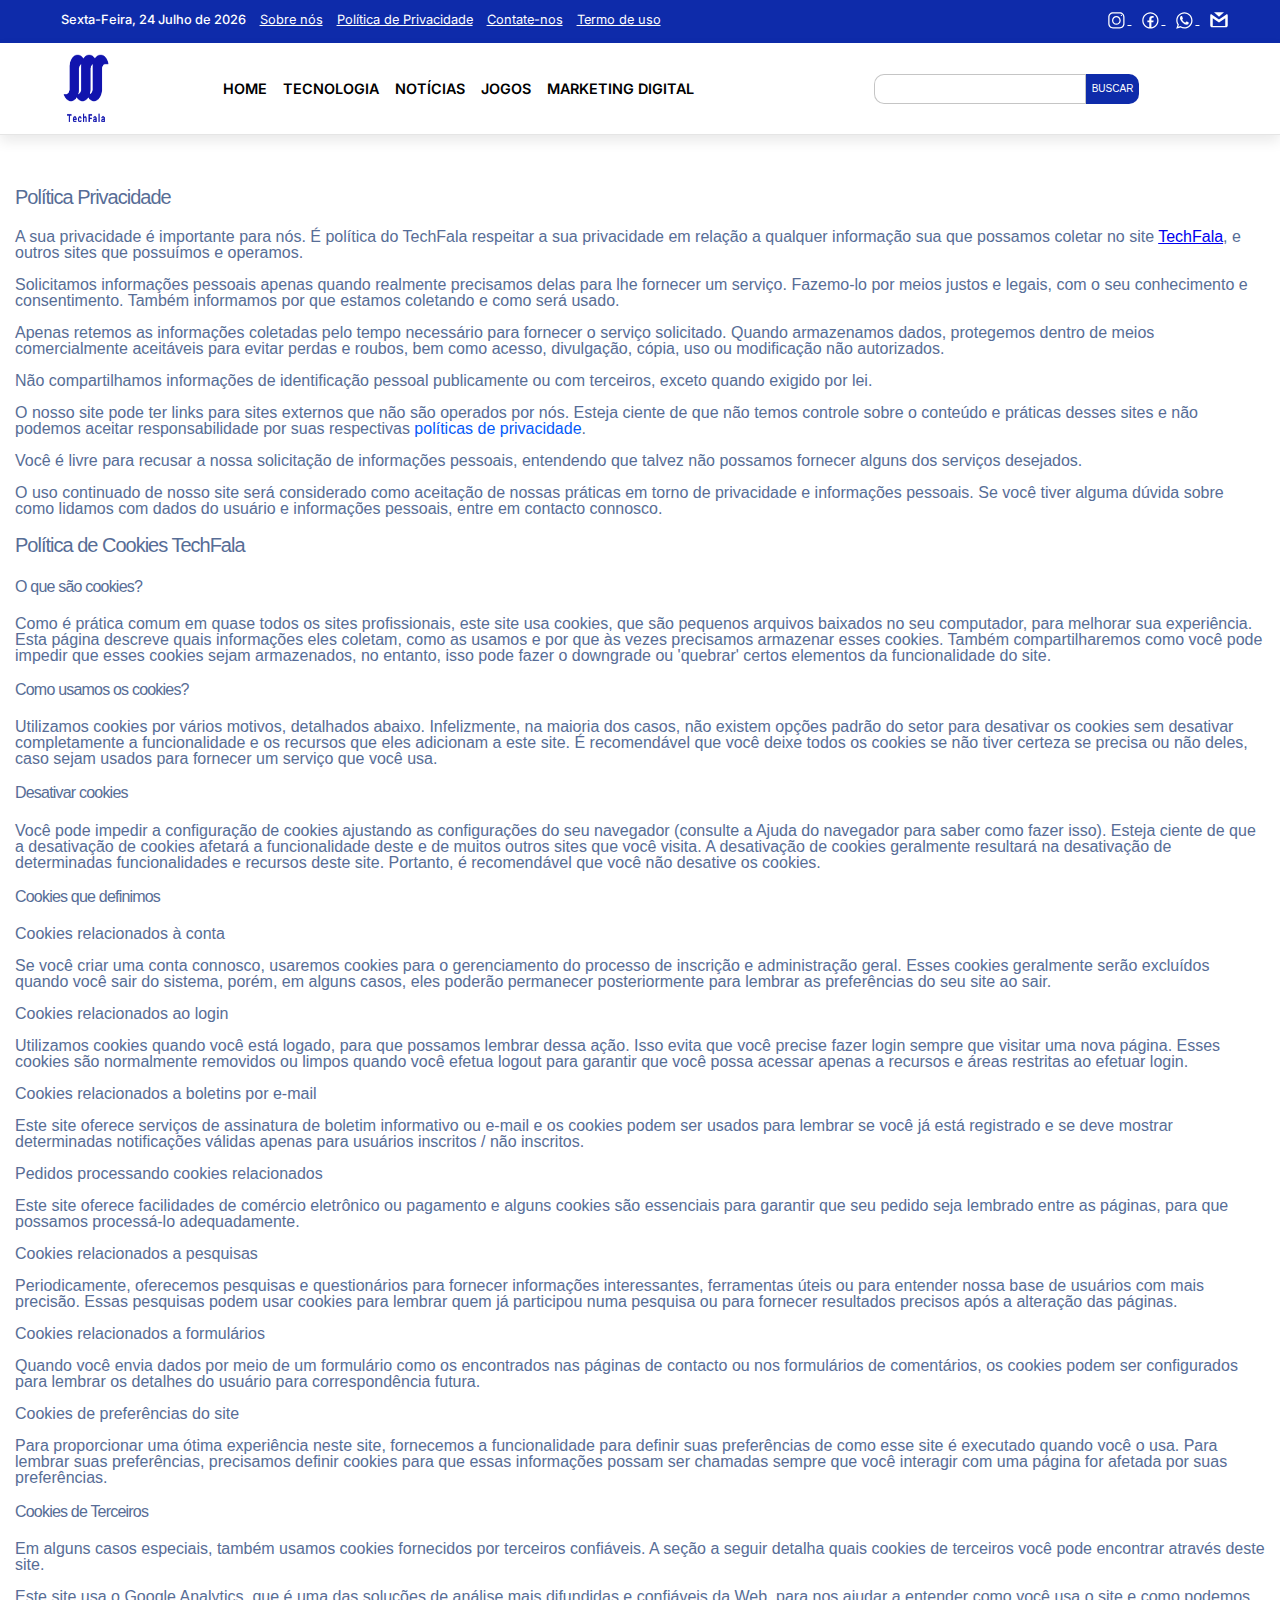
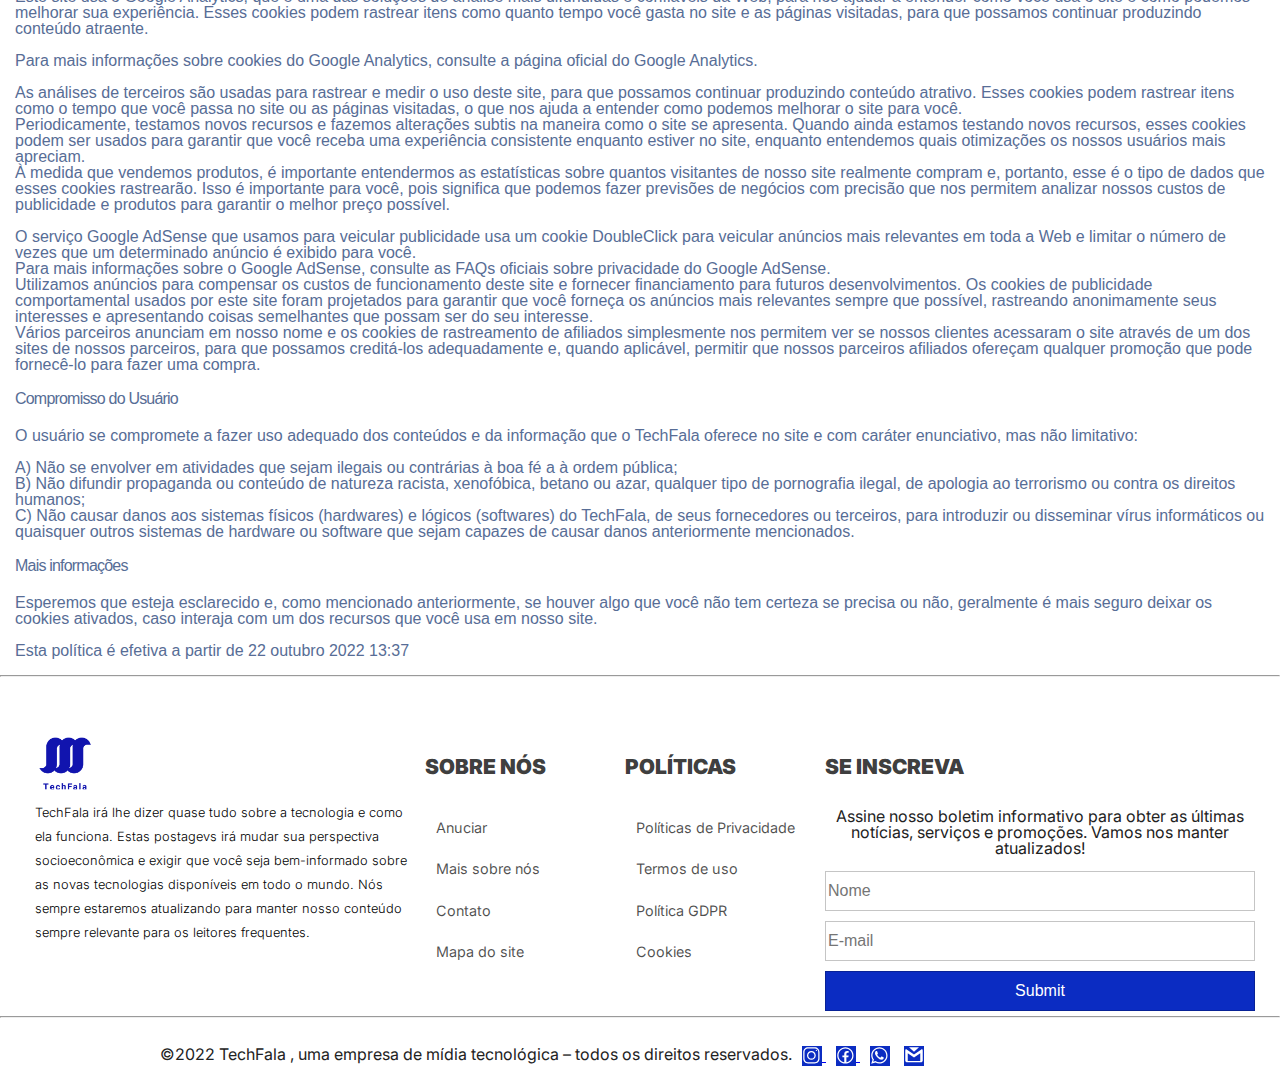
<file: info/politica-de-pivacidade.html>
<!DOCTYPE html>
<html lang="pt-br">
<head>
    <meta charset="UTF-8">
    <meta http-equiv="X-UA-Compatible" content="IE=edge">
    <meta name="viewport" content="width=device-width, initial-scale=1.0">
    <meta name="description" content="TechFala irá lhe dizer quase tudo sobre a tecnologia e como ela funciona. Estas postagevs irá mudar sua perspectiva socioeconômica e exigir que você seja bem-informado sobre as novas tecnologias disponíveis em todo o mundo. Nós sempre estaremos atualizando para manter nosso conteúdo sempre relevante para os leitores frequentes.">
    <meta name="author" content="Eduardo Souza, TechFala">
    <meta name="keywords" content="tecnologia, jogos, MARKETING DIGITAL, notícia do mundo da tecnologia">
    <meta name="robots" content="index,follow">

    <link rel="stylesheet" href="/css/reset-min.css">
    <link rel="stylesheet" href="/css/style.css">
    <link rel="shortcut icon" href="img/icones/favicon-16x16.png" type="image/x-icon">
    <title>TechFala</title>
</head>
<body>
    <header>
        <nav id="nav">
            <ul>
                <li> <span id="dia"></span><span id="date"></span><span id ="month"></span><span id="Year"></span></li>
                <li><a href="/info/politica-de-pivacidade.html">Sobre nós</a></li>
                <li><a href="/info/politica-de-pivacidade.html">Política de Privacidade</a></li>
                <li><a href="#contato">Contate-nos</a></li>
                <li><a href="/info/politica-de-pivacidade.html">Termo de uso</a></li>
            </ul>
            <ul id="icone">
                <li>
                    <a href="https://www.instagram.com/techfala/" target="_blank"> 
                        <img src="/img/icones/icons8-instagram (1).svg" alt="Icone instagram">
                    </a>
                </li>
                <li>
                    <a href="https://www.facebook.com/profile.php?id=100067785341384" target="_blank"> 
                        <img src="/img/icones/icons8-facebook-novo (1).svg" alt="Icone facebook">
                    </a>
                </li>
                <li>
                    <a href="#"> 
                        <img src="/img/icones/icons8-whatsapp.svg" alt="Icone whatsapp">
                    </a>
                </li>
                <li>
                    <a href="mailto:techfala.noticias@gmail.com" target="_blank"> 
                        <img src="/img/icones/icons8-gmail.svg" alt="Icone gmail">
                    </a>
                </li>
            </ul>
        </nav>
    </header>

    <div class="navbar">
        
        <div class="header-navbar">
            <nav id="nav2">
                <button id="btn-mobile" aria-label="Abrir menu" aria-haspopup="true" aria-controls="menu" aria-expanded="false">
                    <span id="hamburger"></span>
                </button>
                <div class="logo"><a href="#"><img src="/img/icones/logo.png" alt="Logo TechFala"></a></div>
                <ul id="menu" role="menu">
                    <li><a href="/index.htm">HOME</a></li>
                    <li><a href="/TechFala/tecnologia.html">TECNOLOGIA</a></li>
                    <li><a href="/TechFala/noticias.html">NOTÍCIAS</a></li>
                    <li><a href="/TechFala/jogos.html">JOGOS</a></li>
                    <li><a href="/TechFala/marketing-digital.html">MARKETING DIGITAL</a></li>
                </ul>
                <form action="" method="get">
                    <input type="search" name="busca" id="busca">
                    <button class="btn-buscar">BUSCAR</button>
                </form>
            </nav>
        </div>
    </div>

    <main>
        <h2 style="box-sizing: border-box; margin: 0px; line-height: 1.2; font-size: 20px; letter-spacing: -0.05em; color: #576d96; padding-bottom: 20px; font-family: Montserrat, sans-serif; background-color: #ffffff;">Pol&iacute;tica Privacidade</h2><p style="box-sizing: border-box; margin-top: 0px; margin-bottom: 1rem; font-size: 16px; color: #576d96; font-family: Montserrat, sans-serif; background-color: #ffffff;">A sua privacidade &eacute; importante para n&oacute;s. &Eacute; pol&iacute;tica do TechFala respeitar a sua privacidade em rela&ccedil;&atilde;o a qualquer informa&ccedil;&atilde;o sua que possamos coletar no site <a href="techfala">TechFala</a>, e outros sites que possu&iacute;mos e operamos.</p><p style="box-sizing: border-box; margin-top: 0px; margin-bottom: 1rem; font-size: 16px; color: #576d96; font-family: Montserrat, sans-serif; background-color: #ffffff;">Solicitamos informa&ccedil;&otilde;es pessoais apenas quando realmente precisamos delas para lhe fornecer um servi&ccedil;o. Fazemo-lo por meios justos e legais, com o seu conhecimento e consentimento. Tamb&eacute;m informamos por que estamos coletando e como ser&aacute; usado.</p><p style="box-sizing: border-box; margin-top: 0px; margin-bottom: 1rem; font-size: 16px; color: #576d96; font-family: Montserrat, sans-serif; background-color: #ffffff;">Apenas retemos as informa&ccedil;&otilde;es coletadas pelo tempo necess&aacute;rio para fornecer o servi&ccedil;o solicitado. Quando armazenamos dados, protegemos dentro de meios comercialmente aceit&aacute;veis ​​para evitar perdas e roubos, bem como acesso, divulga&ccedil;&atilde;o, c&oacute;pia, uso ou modifica&ccedil;&atilde;o n&atilde;o autorizados.</p><p style="box-sizing: border-box; margin-top: 0px; margin-bottom: 1rem; font-size: 16px; color: #576d96; font-family: Montserrat, sans-serif; background-color: #ffffff;">N&atilde;o compartilhamos informa&ccedil;&otilde;es de identifica&ccedil;&atilde;o pessoal publicamente ou com terceiros, exceto quando exigido por lei.</p><p style="box-sizing: border-box; margin-top: 0px; margin-bottom: 1rem; font-size: 16px; color: #576d96; font-family: Montserrat, sans-serif; background-color: #ffffff;">O nosso site pode ter links para sites externos que n&atilde;o s&atilde;o operados por n&oacute;s. Esteja ciente de que n&atilde;o temos controle sobre o conte&uacute;do e pr&aacute;ticas desses sites e n&atilde;o podemos aceitar responsabilidade por suas respectivas&nbsp;<a style="box-sizing: border-box; color: #055af9; text-decoration-line: none; background-color: transparent;" href="https://politicaprivacidade.com/" target="_BLANK">pol&iacute;ticas de privacidade</a>.</p><p style="box-sizing: border-box; margin-top: 0px; margin-bottom: 1rem; font-size: 16px; color: #576d96; font-family: Montserrat, sans-serif; background-color: #ffffff;">Voc&ecirc; &eacute; livre para recusar a nossa solicita&ccedil;&atilde;o de informa&ccedil;&otilde;es pessoais, entendendo que talvez n&atilde;o possamos fornecer alguns dos servi&ccedil;os desejados.</p><p style="box-sizing: border-box; margin-top: 0px; margin-bottom: 1rem; font-size: 16px; color: #576d96; font-family: Montserrat, sans-serif; background-color: #ffffff;">O uso continuado de nosso site ser&aacute; considerado como aceita&ccedil;&atilde;o de nossas pr&aacute;ticas em torno de privacidade e informa&ccedil;&otilde;es pessoais. Se voc&ecirc; tiver alguma d&uacute;vida sobre como lidamos com dados do usu&aacute;rio e informa&ccedil;&otilde;es pessoais, entre em contacto connosco.</p><p style="box-sizing: border-box; margin-top: 0px; margin-bottom: 1rem; font-size: 16px; color: #576d96; font-family: Montserrat, sans-serif; background-color: #ffffff;"><h2 style="box-sizing: border-box; margin: 0px; line-height: 1.2; font-size: 20px; letter-spacing: -0.05em; color: #576d96; padding-bottom: 20px; font-family: Montserrat, sans-serif; background-color: #ffffff;">Pol&iacute;tica de Cookies TechFala</h2><h3 style="box-sizing: border-box; margin: 0px 0px 20px; line-height: 1.2; font-size: 16px; letter-spacing: -0.05em; color: #576d96; font-family: Montserrat, sans-serif; background-color: #ffffff;">O que s&atilde;o cookies?</h3><p style="font-size: 16px; box-sizing: border-box; margin-top: 0px; margin-bottom: 1rem; color: #576d96; font-family: Montserrat, sans-serif; background-color: #ffffff;">Como &eacute; pr&aacute;tica comum em quase todos os sites profissionais, este site usa cookies, que s&atilde;o pequenos arquivos baixados no seu computador, para melhorar sua experi&ecirc;ncia. Esta p&aacute;gina descreve quais informa&ccedil;&otilde;es eles coletam, como as usamos e por que &agrave;s vezes precisamos armazenar esses cookies. Tamb&eacute;m compartilharemos como voc&ecirc; pode impedir que esses cookies sejam armazenados, no entanto, isso pode fazer o downgrade ou 'quebrar' certos elementos da funcionalidade do site.</p><h3 style="box-sizing: border-box; margin: 0px 0px 20px; line-height: 1.2; font-size: 16px; letter-spacing: -0.05em; color: #576d96; font-family: Montserrat, sans-serif; background-color: #ffffff;">Como usamos os cookies?</h3><p style="font-size: 16px; box-sizing: border-box; margin-top: 0px; margin-bottom: 1rem; color: #576d96; font-family: Montserrat, sans-serif; background-color: #ffffff;">Utilizamos cookies por v&aacute;rios motivos, detalhados abaixo. Infelizmente, na maioria dos casos, n&atilde;o existem op&ccedil;&otilde;es padr&atilde;o do setor para desativar os cookies sem desativar completamente a funcionalidade e os recursos que eles adicionam a este site. &Eacute; recomend&aacute;vel que voc&ecirc; deixe todos os cookies se n&atilde;o tiver certeza se precisa ou n&atilde;o deles, caso sejam usados ​​para fornecer um servi&ccedil;o que voc&ecirc; usa.</p><h3 style="box-sizing: border-box; margin: 0px 0px 20px; line-height: 1.2; font-size: 16px; letter-spacing: -0.05em; color: #576d96; font-family: Montserrat, sans-serif; background-color: #ffffff;">Desativar cookies</h3><p style="font-size: 16px; box-sizing: border-box; margin-top: 0px; margin-bottom: 1rem; color: #576d96; font-family: Montserrat, sans-serif; background-color: #ffffff;">Voc&ecirc; pode impedir a configura&ccedil;&atilde;o de cookies ajustando as configura&ccedil;&otilde;es do seu navegador (consulte a Ajuda do navegador para saber como fazer isso). Esteja ciente de que a desativa&ccedil;&atilde;o de cookies afetar&aacute; a funcionalidade deste e de muitos outros sites que voc&ecirc; visita. A desativa&ccedil;&atilde;o de cookies geralmente resultar&aacute; na desativa&ccedil;&atilde;o de determinadas funcionalidades e recursos deste site. Portanto, &eacute; recomend&aacute;vel que voc&ecirc; n&atilde;o desative os cookies.</p><h3 style="box-sizing: border-box; margin: 0px 0px 20px; line-height: 1.2; font-size: 16px; letter-spacing: -0.05em; color: #576d96; font-family: Montserrat, sans-serif; background-color: #ffffff;">Cookies que definimos</h3><ul style="font-size: 16px; box-sizing: border-box; margin-top: 0px; margin-bottom: 1rem; color: #576d96; font-family: Montserrat, sans-serif; background-color: #ffffff;"><li style="box-sizing: border-box;">Cookies relacionados &agrave; conta<br style="box-sizing: border-box;" /><br style="box-sizing: border-box;" />Se voc&ecirc; criar uma conta connosco, usaremos cookies para o gerenciamento do processo de inscri&ccedil;&atilde;o e administra&ccedil;&atilde;o geral. Esses cookies geralmente ser&atilde;o exclu&iacute;dos quando voc&ecirc; sair do sistema, por&eacute;m, em alguns casos, eles poder&atilde;o permanecer posteriormente para lembrar as prefer&ecirc;ncias do seu site ao sair.<br style="box-sizing: border-box;" /><br style="box-sizing: border-box;" /></li><li style="box-sizing: border-box;">Cookies relacionados ao login<br style="box-sizing: border-box;" /><br style="box-sizing: border-box;" />Utilizamos cookies quando voc&ecirc; est&aacute; logado, para que possamos lembrar dessa a&ccedil;&atilde;o. Isso evita que voc&ecirc; precise fazer login sempre que visitar uma nova p&aacute;gina. Esses cookies s&atilde;o normalmente removidos ou limpos quando voc&ecirc; efetua logout para garantir que voc&ecirc; possa acessar apenas a recursos e &aacute;reas restritas ao efetuar login.<br style="box-sizing: border-box;" /><br style="box-sizing: border-box;" /></li><li style="box-sizing: border-box;">Cookies relacionados a boletins por e-mail<br style="box-sizing: border-box;" /><br style="box-sizing: border-box;" />Este site oferece servi&ccedil;os de assinatura de boletim informativo ou e-mail e os cookies podem ser usados ​​para lembrar se voc&ecirc; j&aacute; est&aacute; registrado e se deve mostrar determinadas notifica&ccedil;&otilde;es v&aacute;lidas apenas para usu&aacute;rios inscritos / n&atilde;o inscritos.<br style="box-sizing: border-box;" /><br style="box-sizing: border-box;" /></li><li style="box-sizing: border-box;">Pedidos processando cookies relacionados<br style="box-sizing: border-box;" /><br style="box-sizing: border-box;" />Este site oferece facilidades de com&eacute;rcio eletr&ocirc;nico ou pagamento e alguns cookies s&atilde;o essenciais para garantir que seu pedido seja lembrado entre as p&aacute;ginas, para que possamos process&aacute;-lo adequadamente.<br style="box-sizing: border-box;" /><br style="box-sizing: border-box;" /></li><li style="box-sizing: border-box;">Cookies relacionados a pesquisas<br style="box-sizing: border-box;" /><br style="box-sizing: border-box;" />Periodicamente, oferecemos pesquisas e question&aacute;rios para fornecer informa&ccedil;&otilde;es interessantes, ferramentas &uacute;teis ou para entender nossa base de usu&aacute;rios com mais precis&atilde;o. Essas pesquisas podem usar cookies para lembrar quem j&aacute; participou numa pesquisa ou para fornecer resultados precisos ap&oacute;s a altera&ccedil;&atilde;o das p&aacute;ginas.<br style="box-sizing: border-box;" /><br style="box-sizing: border-box;" /></li><li style="box-sizing: border-box;">Cookies relacionados a formul&aacute;rios<br style="box-sizing: border-box;" /><br style="box-sizing: border-box;" />Quando voc&ecirc; envia dados por meio de um formul&aacute;rio como os encontrados nas p&aacute;ginas de contacto ou nos formul&aacute;rios de coment&aacute;rios, os cookies podem ser configurados para lembrar os detalhes do usu&aacute;rio para correspond&ecirc;ncia futura.<br style="box-sizing: border-box;" /><br style="box-sizing: border-box;" /></li><li style="box-sizing: border-box;">Cookies de prefer&ecirc;ncias do site<br style="box-sizing: border-box;" /><br style="box-sizing: border-box;" />Para proporcionar uma &oacute;tima experi&ecirc;ncia neste site, fornecemos a funcionalidade para definir suas prefer&ecirc;ncias de como esse site &eacute; executado quando voc&ecirc; o usa. Para lembrar suas prefer&ecirc;ncias, precisamos definir cookies para que essas informa&ccedil;&otilde;es possam ser chamadas sempre que voc&ecirc; interagir com uma p&aacute;gina for afetada por suas prefer&ecirc;ncias.</li></ul><h3 style="box-sizing: border-box; margin: 0px 0px 20px; line-height: 1.2; font-size: 16px; letter-spacing: -0.05em; color: #576d96; font-family: Montserrat, sans-serif; background-color: #ffffff;">Cookies de Terceiros</h3><p style="font-size: 16px; box-sizing: border-box; margin-top: 0px; margin-bottom: 1rem; color: #576d96; font-family: Montserrat, sans-serif; background-color: #ffffff;">Em alguns casos especiais, tamb&eacute;m usamos cookies fornecidos por terceiros confi&aacute;veis. A se&ccedil;&atilde;o a seguir detalha quais cookies de terceiros voc&ecirc; pode encontrar atrav&eacute;s deste site.</p><ul style="font-size: 16px; box-sizing: border-box; margin-top: 0px; margin-bottom: 1rem; color: #576d96; font-family: Montserrat, sans-serif; background-color: #ffffff;"><li style="box-sizing: border-box;">Este site usa o Google Analytics, que &eacute; uma das solu&ccedil;&otilde;es de an&aacute;lise mais difundidas e confi&aacute;veis ​​da Web, para nos ajudar a entender como voc&ecirc; usa o site e como podemos melhorar sua experi&ecirc;ncia. Esses cookies podem rastrear itens como quanto tempo voc&ecirc; gasta no site e as p&aacute;ginas visitadas, para que possamos continuar produzindo conte&uacute;do atraente.</li></ul><p style="font-size: 16px; box-sizing: border-box; margin-top: 0px; margin-bottom: 1rem; color: #576d96; font-family: Montserrat, sans-serif; background-color: #ffffff;">Para mais informa&ccedil;&otilde;es sobre cookies do Google Analytics, consulte a p&aacute;gina oficial do Google Analytics.</p><ul style="font-size: 16px; box-sizing: border-box; margin-top: 0px; margin-bottom: 1rem; color: #576d96; font-family: Montserrat, sans-serif; background-color: #ffffff;"><li style="box-sizing: border-box;">As an&aacute;lises de terceiros s&atilde;o usadas para rastrear e medir o uso deste site, para que possamos continuar produzindo conte&uacute;do atrativo. Esses cookies podem rastrear itens como o tempo que voc&ecirc; passa no site ou as p&aacute;ginas visitadas, o que nos ajuda a entender como podemos melhorar o site para voc&ecirc;.</li><li style="box-sizing: border-box;">Periodicamente, testamos novos recursos e fazemos altera&ccedil;&otilde;es subtis na maneira como o site se apresenta. Quando ainda estamos testando novos recursos, esses cookies podem ser usados ​​para garantir que voc&ecirc; receba uma experi&ecirc;ncia consistente enquanto estiver no site, enquanto entendemos quais otimiza&ccedil;&otilde;es os nossos usu&aacute;rios mais apreciam.</li><li style="box-sizing: border-box;">&Agrave; medida que vendemos produtos, &eacute; importante entendermos as estat&iacute;sticas sobre quantos visitantes de nosso site realmente compram e, portanto, esse &eacute; o tipo de dados que esses cookies rastrear&atilde;o. Isso &eacute; importante para voc&ecirc;, pois significa que podemos fazer previs&otilde;es de neg&oacute;cios com precis&atilde;o que nos permitem analizar nossos custos de publicidade e produtos para garantir o melhor pre&ccedil;o poss&iacute;vel.</li></ul><p><ul style="box-sizing: border-box; margin-top: 0px; margin-bottom: 1rem; color: #576d96; font-family: Montserrat, sans-serif; font-size: 16px; background-color: #ffffff;"><li style="box-sizing: border-box;">O servi&ccedil;o Google AdSense que usamos para veicular publicidade usa um cookie DoubleClick para veicular an&uacute;ncios mais relevantes em toda a Web e limitar o n&uacute;mero de vezes que um determinado an&uacute;ncio &eacute; exibido para voc&ecirc;.<br style="box-sizing: border-box;" />Para mais informa&ccedil;&otilde;es sobre o Google AdSense, consulte as FAQs oficiais sobre privacidade do Google AdSense.</li><li style="box-sizing: border-box;">Utilizamos an&uacute;ncios para compensar os custos de funcionamento deste site e fornecer financiamento para futuros desenvolvimentos. Os cookies de publicidade comportamental usados ​​por este site foram projetados para garantir que voc&ecirc; forne&ccedil;a os an&uacute;ncios mais relevantes sempre que poss&iacute;vel, rastreando anonimamente seus interesses e apresentando coisas semelhantes que possam ser do seu interesse.</li><li style="box-sizing: border-box;">V&aacute;rios parceiros anunciam em nosso nome e os cookies de rastreamento de afiliados simplesmente nos permitem ver se nossos clientes acessaram o site atrav&eacute;s de um dos sites de nossos parceiros, para que possamos credit&aacute;-los adequadamente e, quando aplic&aacute;vel, permitir que nossos parceiros afiliados ofere&ccedil;am qualquer promo&ccedil;&atilde;o que pode fornec&ecirc;-lo para fazer uma compra.</li></ul></p></p><h3 style="box-sizing: border-box; margin: 0px 0px 20px; line-height: 1.2; font-size: 16px; letter-spacing: -0.05em; color: #576d96; font-family: Montserrat, sans-serif; background-color: #ffffff;">Compromisso do Usu&aacute;rio</h3><p style="box-sizing: border-box; margin-top: 0px; margin-bottom: 1rem; font-size: 16px; color: #576d96; font-family: Montserrat, sans-serif; background-color: #ffffff;">O usu&aacute;rio se compromete a fazer uso adequado dos conte&uacute;dos e da informa&ccedil;&atilde;o que o TechFala oferece no site e com car&aacute;ter enunciativo, mas n&atilde;o limitativo:</p><ul style="box-sizing: border-box; margin-top: 0px; margin-bottom: 1rem; color: #576d96; font-family: Montserrat, sans-serif; font-size: 16px; background-color: #ffffff;"><li style="box-sizing: border-box;">A) N&atilde;o se envolver em atividades que sejam ilegais ou contr&aacute;rias &agrave; boa f&eacute; a &agrave; ordem p&uacute;blica;</li><li style="box-sizing: border-box;">B) N&atilde;o difundir propaganda ou conte&uacute;do de natureza racista, xenof&oacute;bica, <a href='https://apostasonline.guru/betano-apostas/' rel='nofollow' target='_BLANK' style='color:inherit !important; text-decoration: none !important; font-size: inherit !important;'>betano</a> ou azar, qualquer tipo de pornografia ilegal, de apologia ao terrorismo ou contra os direitos humanos;</li><li style="box-sizing: border-box;">C) N&atilde;o causar danos aos sistemas f&iacute;sicos (hardwares) e l&oacute;gicos (softwares) do TechFala, de seus fornecedores ou terceiros, para introduzir ou disseminar v&iacute;rus inform&aacute;ticos ou quaisquer outros sistemas de hardware ou software que sejam capazes de causar danos anteriormente mencionados.</li></ul><h3 style="box-sizing: border-box; margin: 0px 0px 20px; line-height: 1.2; font-size: 16px; letter-spacing: -0.05em; color: #576d96; font-family: Montserrat, sans-serif; background-color: #ffffff;">Mais informa&ccedil;&otilde;es</h3><p style="box-sizing: border-box; margin-top: 0px; margin-bottom: 1rem; font-size: 16px; color: #576d96; font-family: Montserrat, sans-serif; background-color: #ffffff;">Esperemos que esteja esclarecido e, como mencionado anteriormente, se houver algo que voc&ecirc; n&atilde;o tem certeza se precisa ou n&atilde;o, geralmente &eacute; mais seguro deixar os cookies ativados, caso interaja com um dos recursos que voc&ecirc; usa em nosso site.</p><p style="box-sizing: border-box; margin-top: 0px; margin-bottom: 1rem; font-size: 16px; color: #576d96; font-family: Montserrat, sans-serif; background-color: #ffffff;">Esta pol&iacute;tica &eacute; efetiva a partir de <strong>22 outubro 2022 13:37</strong></p>
    </main>
    <hr>

    <footer>
        <section class="
        presentation">
            <img id="logo-fotter" src="/img/icones/logo.png" alt="Logo TechFala">
            <p>TechFala irá lhe dizer quase tudo sobre a tecnologia e como ela funciona. Estas postagevs irá mudar sua perspectiva socioeconômica e exigir que você seja bem-informado sobre as novas tecnologias disponíveis em todo o mundo. Nós sempre estaremos atualizando para manter nosso conteúdo sempre relevante para os leitores frequentes.</p>
        </section>

        <section class="sobre">
            <h3 class="title-fotter">Sobre Nós</h3>
            <nav>
                <ul class="info">
                    <li><a href="#">Anuciar</a></li>
                    <li><a href="#">Mais sobre nós</a></li>
                    <li><a href="#contato">Contato</a></li>
                    <li><a href="#">Mapa do site</a></li>
                </ul>
            </nav>
        </section>
        <section class="politicas">
            <h3 class="title-fotter">Políticas</h3>
            <nav>
                <ul class="info">
                    <li><a href="/info/politica-de-pivacidade.html">Políticas de Privacidade</a></li>
                    <li><a href="/info/politica-de-pivacidade.html">Termos de uso</a></li>
                    <li><a href="/info/politica-de-pivacidade.html">Política GDPR</a></li>
                    <li><a href="/info/politica-de-pivacidade.html">Cookies</a></li>
                </ul>
            </nav>
        </section>
        <section class="form" id="contato">
            <h3 class="title-fotter">se inscreva</h3>
            <p>Assine nosso boletim informativo para obter as últimas notícias, serviços e promoções. Vamos nos manter atualizados!</p>
            <form action="https://api.staticforms.xyz/submit" method="post">
                <input type="hidden" name="accessKey" value="51692534-0a84-4bfb-999d-041fc01a801a">
                <input type="hidden" name="redirectTo" value="https://eduardo074.github.io/tech/">

                <input type="text" name="name" required placeholder="Nome">
                <input type="email" name="email" id="email" required placeholder="E-mail">
                <input id="btn-send" type="submit">
            </form>
        </section>
     
        
    </footer>
    <hr>
    <div class="direitos">
        <p>©2022 TechFala , uma empresa de mídia tecnológica – todos os direitos reservados.</p>
            <ul class="icone-fotter">
                <li>
                    <a href="https://www.instagram.com/techfala/" target="_blank"> 
                        <img src="/img/icones/icons8-instagram (1).svg" alt="Icone instagram">
                    </a>
                </li>
                <li>
                    <a href="https://www.facebook.com/profile.php?id=100067785341384" target="_blank"> 
                        <img src="/img/icones/icons8-facebook-novo (1).svg" alt="Icone facebook">
                    </a>
                </li>
                <li><a href="#"> <img src="/img/icones/icons8-whatsapp.svg" alt="Icone whatsapp"></a></li>
                <li><a href="mailto:techfala.noticias@gmail.com"> <img src="/img/icones/icons8-gmail.svg" alt="Icone gmail"></a></li>
            </ul>
    </div>
    
    
    <script src="/js/script.js"></script>
</body>
</html>
</file>
<file: css/style.css>
@import url('https://fonts.googleapis.com/css2?family=Inter:wght@100;200;300;400;500;600;700;800;900&family=Lexend+Deca:wght@100;200;300;400;500;600;700;800;900&display=swap');

:root{
    --colorMain: #0e2baa;
    --fontMain: 'Inter', sans-serif;
    --fontSecondary: 'Lexend Deca', sans-serif;
}
*{
    box-sizing: border-box;
}
html,body{
    font-family: var(--fontMain);
    overflow-x: hidden;
}
header{
    width: 100%;
    height: 43px;
    background-color: var(--colorMain);
    color: white;
    font-size: .8rem;  
}
.logo img{
    width: 70px;
    height: 70px;
}
nav{
    max-width: 1200px;
    margin: auto;
    display: flex;
    align-items: center;
    justify-content: space-between;
    padding: 10.55px;
}
header nav ul li{
    display: inline;
    padding-left: 10px;
}
header nav ul li a{
    color: white;
}
header nav ul li a:hover{
    color: black;
    font-weight: 700;
}
#icone li a img{
    width: 20px;
    height: 20px;
}
.header-navbar{
    top: 0;
    width: 100%;
    border-bottom: 1px rgba(0, 0, 0, 0.103) solid;
    box-shadow: 0px 6px 13px rgba(0, 0, 0, 0.091);
    background-color: white;
}
.navbar .header-navbar nav ul{
    margin: auto;
}
.navbar .header-navbar nav ul li{
    display: inline;
    padding-left: 12px;
    font-size: .9rem;
    font-weight: 600;
    
}
.navbar .header-navbar nav ul li a{
    text-decoration: none;
    color: black;
  
}
.navbar .header-navbar nav ul li a:hover{
    color:var(--colorMain);
}
#btn-mobile{
    display: none; 
}
form{
    margin: auto;
    display: flex;
    height: 30px;
}
#busca{
    max-width: 200px;
    width: 90%;
    padding: 0px 5px;
    border-radius: 10px 0px 0px 10px;
}
.btn-buscar{
    font-size: 10px;
    border: none;
    color: white;
    background-color: #0e2baa;
    border-radius: 0px 10px 10px 0px;
}
.btn-buscar:hover{
    background-color: #081c77;
}
form input{ 
    border: 1px solid rgba(0, 0, 0, 0.226);
}
/**/
.slides{
    background-color: gray;
    max-width: 1500px;
    height: 500px;
    margin: auto;
    display: flex;
    position: relative;
    top: 15px;
    z-index: 0;
}
.slider-larger{
    max-width: 900px;
    width: 100%;
    background-color:gray;
    cursor: pointer;
}
.slider-larger img{
    width: 100%;
    height: 100%;
    object-fit: cover;
}
.slides img, .img-center-recent img, .conteiner-trending img, .conteiner-slides-next img, .post-img-s img, .post-img img{
    filter: brightness(70%);
    -webkit-transition: all 0.7s ease;
    transition: all 0.7s ease;
}
.slides img:hover, .img-center-recent img:hover, .conteiner-trending img:hover, .conteiner-slides-next img:hover, .post-img-s img:hover, .post-img img:hover{
    cursor: pointer;
    filter: brightness(40%);
}
.conteiner-img-smaller{
    width: 600px;
    height: 100%;
    background-color: blue;
}
.conteiner-img-smaller img{
    width: 100%;
    height: 50%;
    object-fit: cover;
}
.title-art{
    position: absolute;
    bottom: 20px;
}
#title-art-2{
    position: absolute;
    top: 170px;
}
#title-art-2, .title-art{
    color: white;
    font-weight: 700 ;
    padding: 10px;
}
#title-art-1{
    font-size: 1.5rem;
    width: 60%;
}
#title-art-3 h2, #title-art-2 h2 {
    padding-bottom: 10px;
    font-size: .9rem;
}
span{
    font-weight: 500 ;
    font-size: .8rem;
}

/*main*/
main, footer{
    max-width: 1250px;
    width: 100%;
    height: auto;
    margin: auto;
    margin-top: 50px;
}
.sct-main{
    display: flex;
}
.recent{
    max-width: 825px;
    width: 100%;
    height: auto;
    padding-left: 10px;
}
.recent h2, #top-news-title, #top-news-trending, .title-fotter{
    font-size: 1.3rem;
    font-weight: 900;
    text-transform: uppercase;
    margin: 20px 0px 30px;
    color: rgba(0, 0, 0, 0.777);
}
.box{
    width: 400px;
    height: auto;
    margin-bottom:50px ;
    color: black;
    display: flex; 
}
.recent .box-img img, .box-top-news img{
    width: 150px;
    height: 100px;
    object-fit: cover;
}
.recent  .box-tex {
    padding-left: 10px;
}
.recent  .box-tex h3, .box-top-news h3{
    line-height: 1.4rem;
    font-weight: 900;
}
.recent .box-tex a, .info li a, .title-top{
    text-decoration: none;
    color: rgba(0, 0, 0, 0.692);
    font-size: 0.9rem;
    -webkit-transition: all 0.7s ease;
    transition: all 0.7s ease;
}
.recent  a:hover, .info li a:hover, .title-top:hover{
    color: #0b2cc2;
    font-size: 0.92rem;
}
.recent span{
    display: block;
    margin-top:22px;
}
.sct-recent{
    display: flex;
    flex-wrap: wrap;
    gap: 5px;
}
.img-center-recent{
    max-width: 825px;
    position: relative;
    margin-bottom: 25px;
}
.img-center-recent img{
    max-width: 825px;
    height: 400px ;
    width: 100%;
    object-fit: cover;
}
.img-center-recent .title-art-recent{
    position: absolute;
    bottom: 10px;
    padding-left:10px;
}
.title-art-recent h2{
    width: 100%;
    margin: 10px 0px;
    font-weight: 700;
    color: white;
    -webkit-transition: all 0.7s ease;
    transition: all 0.7s ease;
}
 .title-art-recent{
    color: white;
}
 .title-art-recent h2:hover{
    color: #0b2cc2;
}
 .title-art-recent a {
    text-decoration: none;
}

 .top-news{
    background-color: rgba(128, 128, 128, 0.186);
    width: 500px;
    margin-left: 50px;
    padding: 27px;
}
 .conteiner-box-top-news{
    display: flex;
    flex-wrap: wrap;
    gap: 20px;
}
 .conteiner-box-top-news h3{
    font-size: 0.8rem;
}
 .box-top-news{
    max-width: 150px;
}
.img-trending{
    margin: auto;
}
 #top-news-trending{
    margin-top: 50px;
}
 .conteiner-trending{
    position: relative;
    margin-bottom: 30px;
}
 .conteiner-trending img{
    width: 328px;
    height: 180px;
    object-fit: cover;
}
.tex-trending{
    position: absolute;
    bottom: 10px;
    left: 10px;
}
.tex-trending a h3{
    font-weight: 700;
    font-size: 1.0rem;
    color: white;
    -webkit-transition: all 0.7s ease;
    transition: all 0.7s ease;
}
.tex-trending .title-top h3:hover{
    color: #0b2cc2;
}

/**/
footer{
    display: flex;
    padding: 10px;
}
.presentation{
    max-width: 400px;
}
.presentation p{
    font-size: 0.8rem;
    line-height: 1.5rem;
    font-weight: 300;
    color: black;
    margin: 10px;
}
#logo-fotter{
    width: 80px;
}
.sobre nav, .politicas nav{
    width: 200px;
}
.info li{
    padding-bottom: 25px;
}
.form{
    max-width: 500px;
}
.form p{
    text-align: center;
    margin: 15px 0px
}
.form form{
    display: inline-block;
    text-align: center;
}
.form form input{
    max-width: 500px;
    height: 40px;
    width: 100%;
    margin-bottom: 10px;
}
#btn-send{
    background-color: #0b2cc2;
    color: white;
}
.direitos{
    display: flex;
    max-width: 1000px;
    margin: auto;
    padding: 20px;
}
.icone-fotter li{
    display: inline;
    padding-left: 10px;
    list-style: none;
}
.icone-fotter li a img{
    background-color:#0b2cc2; 
    width: 20px;
    height: 20px;
}
.icone-fotter li a img:hover{
    width: 21px; 
    background-color:#030f42; 
}

/*page prev*/

.conteiner-slides-next{
    max-width: 1250px;
    width: 100%;
    text-align: center;
    display: flex;
    justify-content: space-between;
    gap: 10px;
    margin-top: 50px ;
}
#h1-page-prev{
    text-align: center;
    font-weight: 600;
    font-size: 1.6rem;
}
.conteiner-slides-next-img{
    background-color: gray;
    width: 581px;
    height: 460px;
    margin-left: 10px;
    position: relative;
   
}
.conteiner-slides-next-img a img{
    width: 100%;
    height: 100%; 
    object-fit: cover;
}
.conteiner-slides-next-imgs{
    max-width: 690px;
    height: 460px;
    display: flex;
    flex-wrap: wrap;
    gap: 10px; 
}
.imgs{
    width: 337px;
    /* height: 228px; */
    object-fit: cover;
    background-color: gray;
    position: relative;
}
.imgs img{
    width: 100%;
}
#title-slides-next-first{
    font-size: 1.3rem;
}
.title-slides-next{
    position: absolute;
    bottom: 10px;
    left: 30px;
    padding-right: 30px;
    font-weight: 700;
    color: white;
    line-height: 1.5rem;
    font-size: 1.2rem;
    text-align: left;
}
.latest-tec-, .popular-posts h2{
    font-size: 1.5rem;
    font-weight: 700;
    padding: 20px 0;
    text-transform: uppercase; 
}
.latest-tec{
    height:auto;
    padding: 10px;
    display: flex;
    justify-content: space-between;
}
.news{
    max-width: 900px;
    height: 1000px;
    margin-top: 30px;
    overflow-y:auto;
    border-top: 1px solid rgba(0, 0, 0, 0.353);
    border-bottom: 1px solid rgba(0, 0, 0, 0.353);
}

.news::-webkit-scrollbar {
    background-color: #2828305b;
    width: 10px;
}
.news::-webkit-scrollbar-thumb {
    background-color: #0b2cc2;
    border-radius: 10px;
    height: 60px;
}
.conteiner-box-latest{
    display: flex;
}
.conteiner-box-latest-img{
    max-width: 290px;
    height: 190px;
    cursor: pointer;
}
.conteiner-box-latest-img img{
    width: 100%;
    filter: brightness(70%);
    -webkit-transition: all 0.7s ease;
    transition: all 0.7s ease;
}
.conteiner-box-latest-img img:hover{
    filter: brightness(50%);
}

.category{
    color: #0b2cc2;
    display: block;
    font-size: 0.7rem;
    margin-bottom: 10px;
}
.conteiner-box-latest a, .popular-posts a {
    text-decoration: none;
}
.conteiner-box-latest a h2, .social h2, .popular-posts a > .h3-f{
    font-size: 1.2rem;
    font-weight: 700;
    line-height: 1.5rem;
    color: rgba(0, 0, 0, 0.798);
}
.conteiner-box-latest a h2:hover, .popular-posts a h3:hover{
   color: #0b2cc2;
}
.author-date{
    display: block;
    margin: 15px 0;
}
.conteiner-box-latest-text{
    margin-left: 10px;
    max-width: 550px;
}
.conteiner-box-latest-text p{
    line-height: 1.5rem;
}
#hr-news{
  border-color: rgba(0, 0, 0, 0.123);
  margin-top: 20px;
}

.news-2{
    width: 350px;
    height: auto;
    margin-left: 10px;
}

.social{
    margin-top: 30px;
}

.social nav ul li{
    border: 1px solid rgba(0, 0, 0, 0.159);
    width: 320px;
    margin-top: 10px;
    padding: 10px;
    text-transform: uppercase;
    font-weight: 500;
    font-size: 0.8rem;
    display: flex;
    align-items: center;
    justify-content: space-between;
    
}
.social nav ul li:hover{
    background-color: rgba(128, 128, 128, 0.118);
}
.social nav ul li span{
    line-height: 10px;
}
.social nav ul li span img{
    width: 20px;
}
.social nav ul a{
    text-decoration: none;
    color: black;
}
/*popular-posts*/

.post-img{
    max-width: 327px;
    height: 150px;
}
.post-img img{
    width: 100%;
}
.post-text{
    margin-top: 80px;
}
.secundary-post{
    display: flex;
    flex-wrap: wrap;
    gap: 10px;
}
.post-img-s, .post-text-s{
    max-width: 160px;
    height: 100px;
}
.post-img-s img{
    width: 100%;
}
.title-secun{
    font-size: 0.7rem;
    font-weight: 700;
    color: rgba(0, 0, 0, 0.747);
}
.post-text-s{
    margin-top: 10px;
}


@media(max-width: 1268px){

    .top-news {
        height: 1500px;
    }
    .box {
         width: 100%; 
        
    }
    .conteiner-slides-next {
        display: block; 
    }
    .conteiner-slides-next-img {
        max-width: 808px;
        width: 90%;
        height: 499px;
        margin: auto;
    }
    .conteiner-slides-next-imgs {
        margin: auto;
        height: auto;
        max-width: 808px;
        width: 90%;
        margin-top: 10px;
    }
    .imgs{
        width: 397.5px;
    }
     .latest-tec {
        display: block;
        max-width: 828px;
        width: 90%;
        margin: auto;
    } 
    .social {
        padding-top: 50px;
        max-width: 320px;
        margin: auto;
    }
    .news-2 {
        width: 97%;
        height: auto;
        margin-left: 10px;
    }
    .popular-posts{
        margin: auto;
    }
    .secundary-post {
        display: block;
        max-width: 750px;
        margin: auto;
    }
    .post-img {
        max-width: 747px;
        height: 300px;
    }
    .post-img img {
        width: 100%;
        height: 300px;
        object-fit: cover;
        max-width: 747px;
    }
    .post-text{
        margin-top: 10px;
    }
    .post-img-s{
        max-width: 747px;
        height: 300px;
    }
    .post-img-s img {
        width: 100%;
        height: 300px;
        object-fit: cover;
        max-width: 747px;
     }

    .title-secun {
        font-size: 1.7rem;
        font-weight: 700;
        color: rgba(0, 0, 0, 0.745);
    }
    .post-text-s{
        max-width: 747px;
        height: auto;
    }
    .s-post{
        margin-bottom: 20px;
    }
        

}


@media(max-width: 925px){
    .conteiner-slides-next-img {
        max-width: 568px;
        height: 420px;
    }

    .conteiner-slides-next-imgs {
        max-width: 568px;
    }
    .imgs {
        width: 277.6px;
    }

}
 
@media(max-width: 830px){
    .sct-main {
        display: block; 
    }
    .top-news {
        width: 100%;
        margin: auto;
        padding: 27px;
        height: auto;
        text-align: -webkit-center;
        
    }
    .conteiner-box-top-news {
        display: block;
    }
   
    .box-top-news {
        max-width: 400px;
    }

    .box-top-news img {
        width: 100%;
        height: 200px;
    }
    .slides {
        height: auto;
        display: inline-block;
    }
    .conteiner-img-smaller {
        width: 99%;
        height: 100%;
        display:flex;
        background-color: blue;
    }
    .conteiner-img-smaller img {
        width: 50.5%;
        object-fit: cover;
    }

    #title-art-1{
        width: 100%;
    }
    .slider-larger,  .conteiner-img-smaller  {
        position: relative;
    }

    #title-art-2{
        bottom: 0%;
        width: 50%;
        top: unset;
    }

    #title-art-3{
        right: -10px;
        width: 50%;
        bottom: 0%;
    }
    .navbar{
        display: flex;
        align-items: center;
        justify-content: space-between;
        height: 40px;
    }
    header{
        display: none;
    }

    /*  */
    #hamburger{
        display: block;
        width: 20px;
        border-top: 2px solid black;
    }
    #hamburger::after, #hamburger::before {
        content: '';
        display: block;
        width: 20px;
        height: 2px;
        background:black;
        margin-top: 5px;
        transition: .3s;
        position: relative;
    }
    #nav2.active #hamburger{
        border-top-color:transparent ;
        width: 100vw;
        height: 200vh;
        background-color: rgba(0, 0, 0, 0.899);
        opacity: 0.5;
        z-index: 2000;
    }
    #nav2.active #btn-mobile{
        padding: 0px;
    }
    #nav2.active #hamburger::before{
        transform: rotate(135deg);
    }
    #nav2.active #hamburger::after{
        transform: rotate(-135deg);
        top: -7px;
    }
    #btn-mobile{
        display: flex;
        padding: .5rem 1rem;
        font-size: 1.5rem;
        border: none;
        background: none;
        cursor: pointer;
        color: #8257E6;
        gap: .5rem;
        position: absolute;
        right: 0px;
    }
    #menu li{
        display: block;
        padding: 10px 0;
        border-bottom: 1px rgba(0, 0, 0, 0.123) solid;
    }
    #nav2 #menu{
        position: absolute;
        width:0px;
        height: 110vh;
        top: 0px;
        left: 0px;
        background-color: white;
        z-index: 1500;
        padding-top: 130px;
        position: fixed;
        overflow-y: auto;
        transition: .3s;
    }
    #nav2.active .logo img {
        width: 100px;
        height: 100px;
    }
    #nav2.active .logo{
        z-index: 10000;
        margin-top: 50px;

    }

    #nav2.active #menu{
        max-width: 300px;
        width: 60%;
        padding-left: 20px;
        z-index: 2000;
    }
    /* #nav2.active .logo{
        z-index: 3000;
        width: 100px;
        height: 100px;
        position: absolute;
        left: 25%;
    } */

    
    
    nav{
        padding: 0px;
        padding-top: 37px;
    }
    .header-navbar {
        box-shadow: 0px 18px 13px rgb(0 0 0 / 9%);
    }
    .title-fotter{
        text-align: center;
    }
    footer {
        display: block
 
    }
    .presentation , .form{
       margin: auto;
    }
    .form form input {
        width: 104%;
    }
    .img-trending {
        flex-wrap: wrap;
        gap: 10px;
        display: flex;
       
    }
    .conteiner-trending{
        margin: auto;
    }
    .conteiner-trending img {
        width: 228px;
        height: 167px;
    }
    .sobre nav, .politicas nav {
        padding-left: 42px;
    }
}

@media(max-width: 800px){
    .conteiner-box-latest {
        display: block;
    }
    .conteiner-box-latest-img {
        max-width: inherit;
        height: inherit;
        cursor: pointer;
    }
    .news {
        padding-right: 10px;
    }
    .conteiner-box-latest-text {
        margin-left: 0px; 
    }

}

@media(max-width: 658px){
    .conteiner-slides-next-img {
        max-width: 400px;
        height: 250px;
    }

    .conteiner-slides-next-imgs {
        max-width: 400px;
    }
    .imgs {
        width: 193.6px;
    }
    #title-slides-next-first{
        font-size: 1.3rem;
        line-height: 2.0rem;
        padding-right: 10px;
    }
    .title-slides-next{
        line-height: 1.0rem;
        font-size: .5rem;
        text-align: left;
    }
}
 

@media(max-width: 550px){
    .post-img-s, .post-img{
        height: 200px;
        max-width: 447px;
    }
    .post-img-s img, .post-img img {
        height: 200px;
        max-width: 447px;
    }

    .title-secun, .popular-posts a > .h3-f{
        font-size: 1.0rem;
    }
    .form form input {
        width: 99%;
    }
    .img-center-recent img {
        width: 98%;
    }

    .recent .box-tex h3, .box-top-news h3 {
        line-height: 1.3rem;
        font-size: 0.8rem;
    }
    .box {
        margin-bottom: 18px; 
    }
    .recent .box-tex {
        padding: 0px 10px;
    }
    .recent span {
        margin-top: 2px;
    }
    form{
        display: none;
    }
    .conteiner-img-smaller #title-art-2 h2, #title-art-3 h2 {
        font-size: 0.6rem;
    }
    
    span {
        font-weight: 500;
        font-size: 0.5rem;
    }
    .conteiner-trending {
        margin: auto;
        width: 400px;
    }
    .conteiner-trending img {
        width: 100%;
    }
    .social nav ul li {
        max-width: 320px;
        width: 100%;
    }
    .social nav ul li span {
        padding-left: 25px;
        padding-right: 25px;
    }
    
 
}

@media(max-width: 470px){

    .conteiner-slides-next-img {
        max-width: 300px;
        height: 200px;
    }

    .conteiner-slides-next-imgs {
        max-width: 300px;
    }
    .imgs {
        width: 143.6px;
    }
    .popular-posts h2 {
        font-size: 1.2rem;
        
    }

}

@media(max-width: 350px){
    .imgs {
        width: 299.6px;
    }
    .title-slides-next {
        line-height: 1.5rem;
        font-size: 1.0rem;
    }
}
</file>
